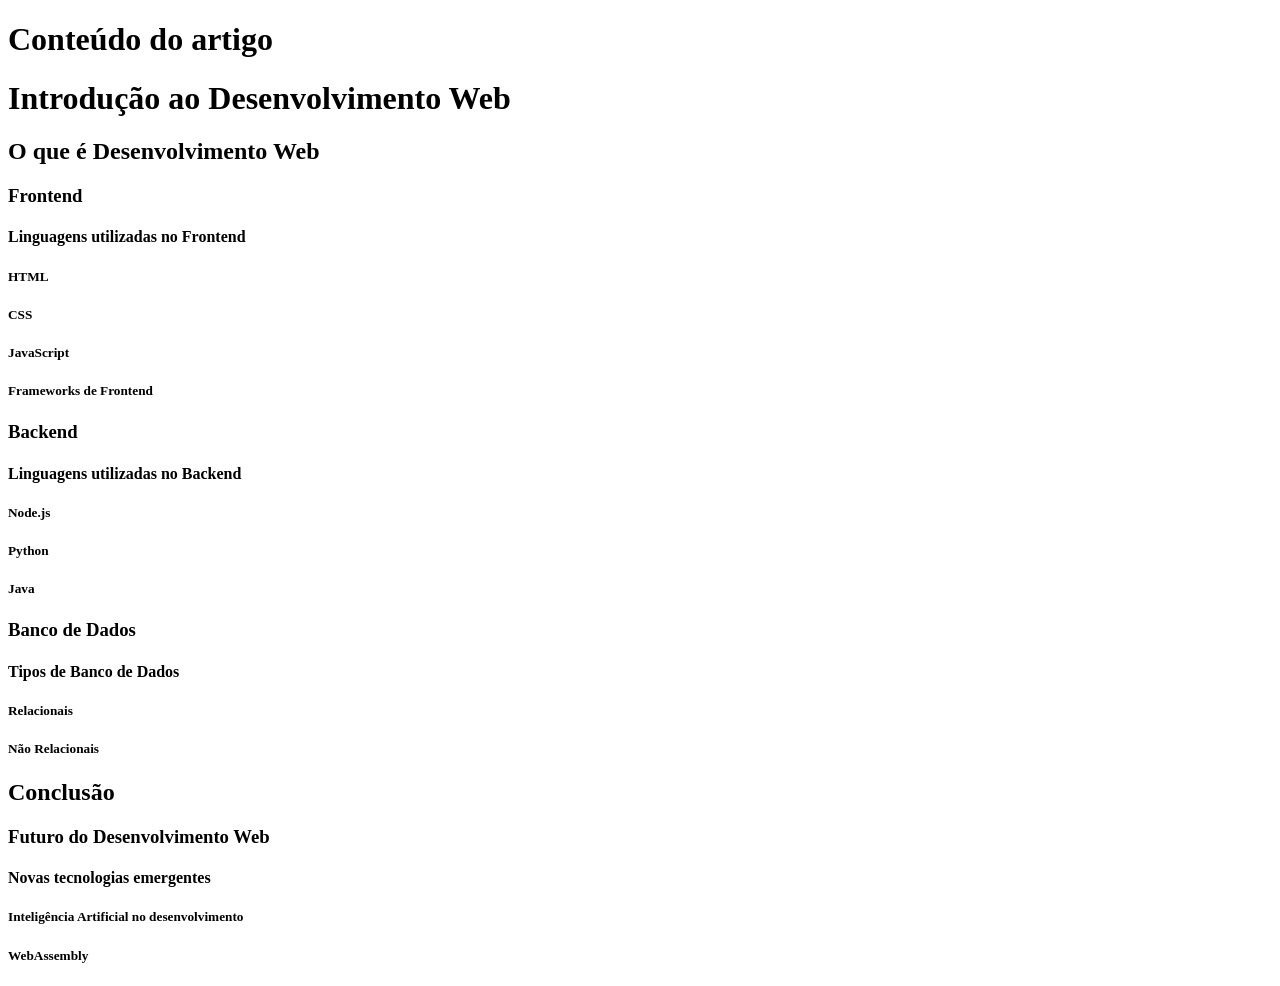
<file: Aula 03/index.html>
<!DOCTYPE html>
<html lang="pt-br">
<head>
    <meta charset="UTF-8">
    <meta name="viewport" content="width=device-width, initial-scale=1.0">
    <title>Aula03</title>
</head>
<body>
    <h1>Conteúdo do artigo</h1>
    <h1>Introdução ao Desenvolvimento Web</h1>
    <h2>O que é Desenvolvimento Web</h2>    
    <h3>Frontend</h3>
    <h4>Linguagens utilizadas no Frontend</h4>
    <h5>HTML</h5>
    <h5>CSS</h5>
    <h5>JavaScript</h5>
    <h5>Frameworks de Frontend</h5>
    <h3>Backend</h3>
    <h4>Linguagens utilizadas no Backend</h4>
    <h5>Node.js</h5>
    <h5>Python</h5>
    <h5>Java</h5>
    <h3>Banco de Dados</h3>
    <h4>Tipos de Banco de Dados</h4>
    <h5>Relacionais</h5>
    <h5>Não Relacionais</h5>
    <h2>Conclusão</h2>
    <h3>Futuro do Desenvolvimento Web</h3>
    <h4>Novas tecnologias emergentes</h4>
    <h5>Inteligência Artificial no desenvolvimento</h5>
    <h5>WebAssembly</h5>
</body>
</html>
</file>
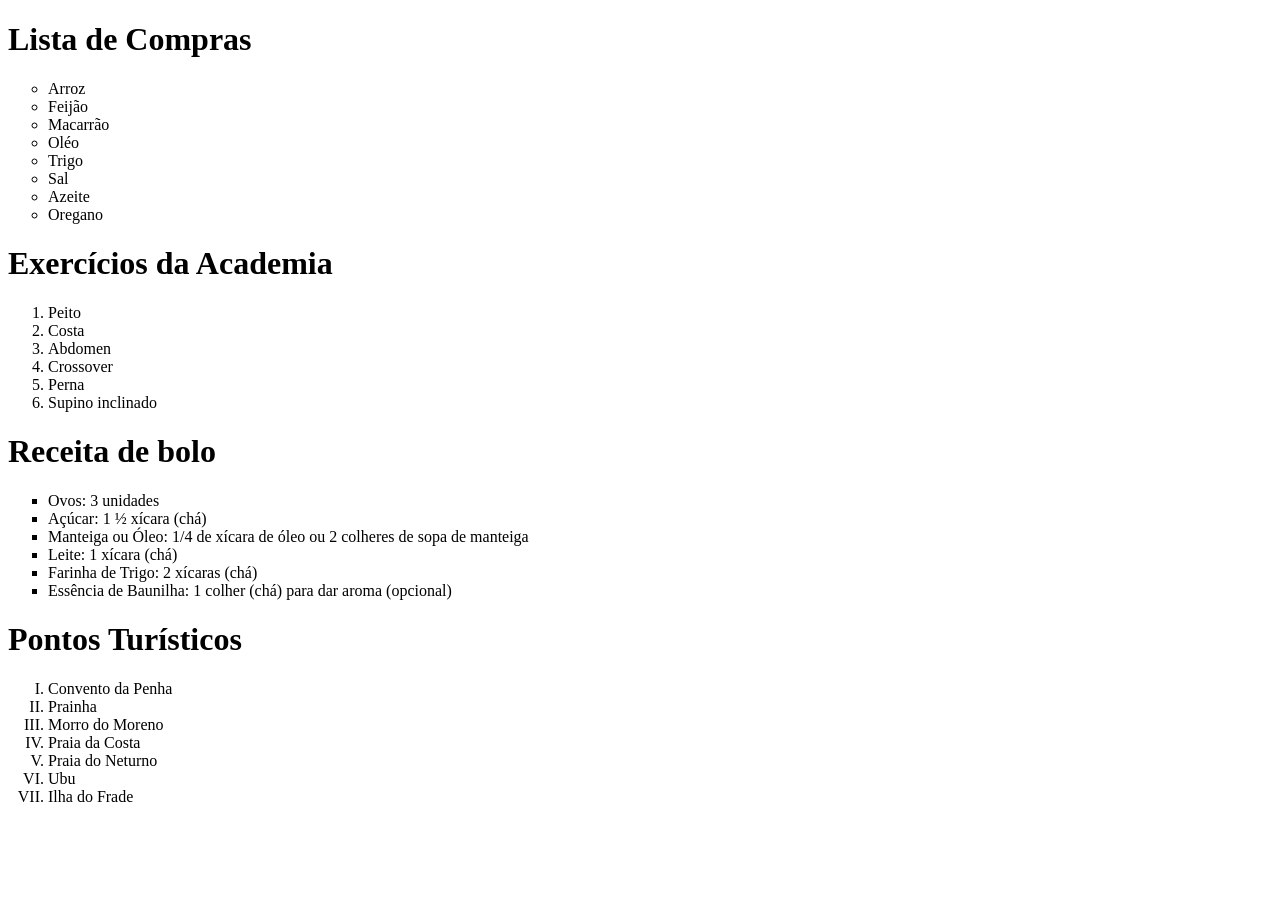
<file: aula 05/index.html>
<!DOCTYPE html>
<html lang="pt-BR">
<head>
    <meta charset="UTF-8">
    <meta name="viewport" content="width=device-width, initial-scale=1.0">
    <title>Aula 5</title>
</head>
<body>
    <table>
        <h1>Lista de Compras</h1>
        <ul style="list-style-type: circle">
            <li>Arroz </li>
            <li>Feijão</li>
            <li>Macarrão</li>
            <li>Oléo</li>
            <li>Trigo</li>
            <li>Sal</li>
            <li>Azeite</li>
            <li>Oregano</li>
        </ul>

        <h1>Exercícios da Academia</h1>
        <ol>
            <li>Peito</li>
            <li>Costa</li>
            <li>Abdomen</li>
            <li>Crossover</li>
            <li>Perna</li>
            <li>Supino inclinado</li>
        </ol>

        <h1>Receita de bolo</h1>
        <ul style="list-style-type: square">
            <li>Ovos: 3 unidades </li>
            <li>Açúcar: 1 ½ xícara (chá)</li>
            <li>Manteiga ou Óleo: 1/4 de xícara de óleo ou 2 colheres de sopa de manteiga</li>
            <li>Leite: 1 xícara (chá)</li>
            <li>Farinha de Trigo: 2 xícaras (chá)</li>
            <li>Essência de Baunilha: 1 colher (chá) para dar aroma (opcional)</li>
        </ul>

        <h1>Pontos Turísticos</h1>
        <ol style="list-style-type: upper-roman">
            <li>Convento da Penha</li>
            <li>Prainha</li>
            <li>Morro do Moreno</li>
            <li>Praia da Costa</li>
            <li>Praia do Neturno</li>
            <li>Ubu</li>
            <li>Ilha do Frade</li>
        </ol>
    </table>
</body>
</html>
</file>
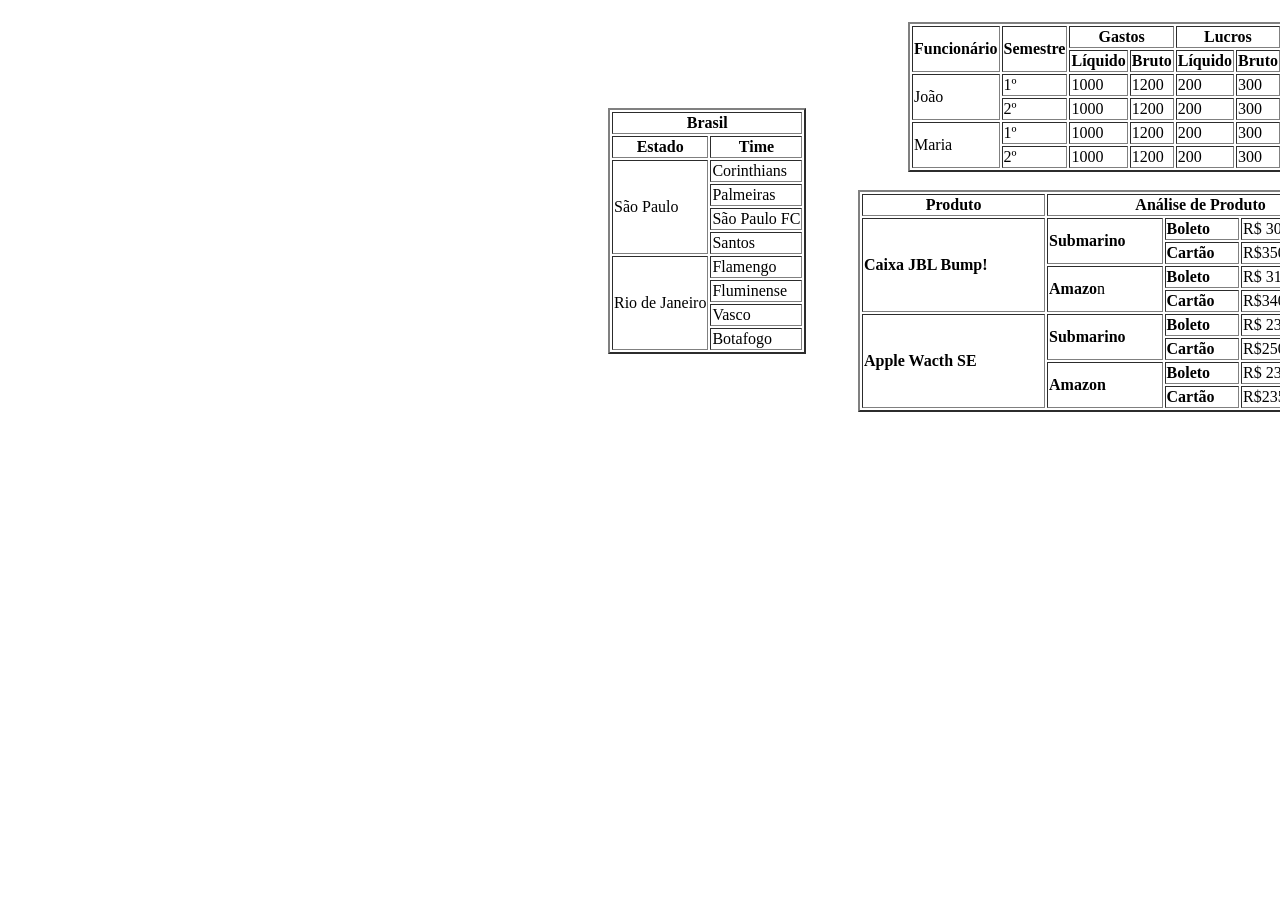
<file: aula 06/index.html>
<!DOCTYPE html>
<html lang="pt-BR">
  <head>
    <meta charset="UTF-8" />
    <meta name="viewport" content="width=device-width, initial-scale=1.0" />
    <title>Times do Brasil</title>
    <style>
        .brasil{
            transform: translateY(100px);
            margin-left: 600px;
        }
        .lucro{
            transform: translateY(-250px);
            margin-left: 900px;
        }
        .analise{
            transform: translateY(-250px);
            margin-left: 850px;
            width: 500px;
        }
    </style>
  </head>
  <body>
    <table border="2" class="brasil">
      <thead>
        <tr>
          <th colspan="2"><strong>Brasil</strong></th>
        </tr>
        <tr>
          <th><strong>Estado</strong></th>
          <th><strong>Time</strong></th>
        </tr>
      </thead>

      <tbody>
        <tr>
          <td rowspan="4">São Paulo</td>
          <td>Corinthians</td>
        </tr>
        <tr>
          <td>Palmeiras</td>
        </tr>
        <tr>
          <td>São Paulo FC</td>
        </tr>
        <tr>
          <td>Santos</td>
        </tr>
        <tr>
          <td rowspan="4">Rio de Janeiro</td>
          <td>Flamengo</td>
        </tr>
        <tr>
          <td>Fluminense</td>
        </tr>
        <tr>
          <td>Vasco</td>
        </tr>
        <tr>
          <td>Botafogo</td>
        </tr>
      </tbody>
    </table>
    <br />

    <table border="2" class="lucro">
      <thead>
        <tr>
          <th rowspan="2"><strong>Funcionário</strong></th>
          <th rowspan="2"><strong>Semestre</strong></th>
          <th colspan="2"><strong>Gastos</strong></th>
          <th colspan="2"><strong>Lucros</strong></th>
        </tr>
        <tr>
          <th><strong>Líquido</strong></th>
          <th><strong>Bruto</strong></th>
          <th><strong>Líquido</strong></th>
          <th><strong>Bruto</strong></th>
        </tr>
      </thead>

      <tbody>
        <tr>
          <td rowspan="2">João</td>
          <td>1º</td>
          <td>1000</td>
          <td>1200</td>
          <td>200</td>
          <td>300</td>
        </tr>
        <tr>
          <td>2º</td>
          <td>1000</td>
          <td>1200</td>
          <td>200</td>
          <td>300</td>
        </tr>

        <tr>
          <td rowspan="2">Maria</td>
          <td>1º</td>
          <td>1000</td>
          <td>1200</td>
          <td>200</td>
          <td>300</td>
        </tr>
        <tr>
          <td>2º</td>
          <td>1000</td>
          <td>1200</td>
          <td>200</td>
          <td>300</td>
        </tr>
      </tbody>
    </table>

    <br />
    <table border="2" class="analise">
      <thead>
        <tr>
          <th><strong>Produto</strong></th>
          <th colspan="4"><strong>Análise de Produto</strong></th>
        </tr>
      </thead>

      <tbody>
        <tr>
          <td rowspan="4"><strong>Caixa JBL Bump!</strong></td>
          <td rowspan="2"><strong>Submarino</strong></td>
          <td><strong>Boleto</strong></td>
          <td>R$ 300,00</td>
        </tr>

        <tr>
          <td><strong>Cartão</strong></td>
          <td>R$350,00</td>
        </tr>
        <td rowspan="2"><strong>Amazo</strong>n</td>
          <td><strong>Boleto</strong></td>
          <td>R$ 310,00</td>
        </tr>

        <tr>
          <td><strong>Cartão</strong></td>
          <td>R$340,00</td>
        </tr>

        <tr>
            <td rowspan="4"><strong>Apple Wacth SE</strong></td>
            <td rowspan="2"><strong>Submarino</strong></td>
            <td><strong>Boleto</strong></td>
            <td>R$ 2300,00</td>
          </tr>
  
          <tr>
            <td><strong>Cartão</strong></td>
            <td>R$2500,00</td>
          </tr>
          <td rowspan="2"><strong>Amazon</strong></td>
          <td><strong>Boleto</strong></td>
          <td>R$ 2350,00</td>
        </tr>

        <tr>
          <td><strong>Cartão</strong></td>
          <td>R$2350,00</td>
        </tr>


      </tbody>
    </table>
  </body>
</html>
</file>
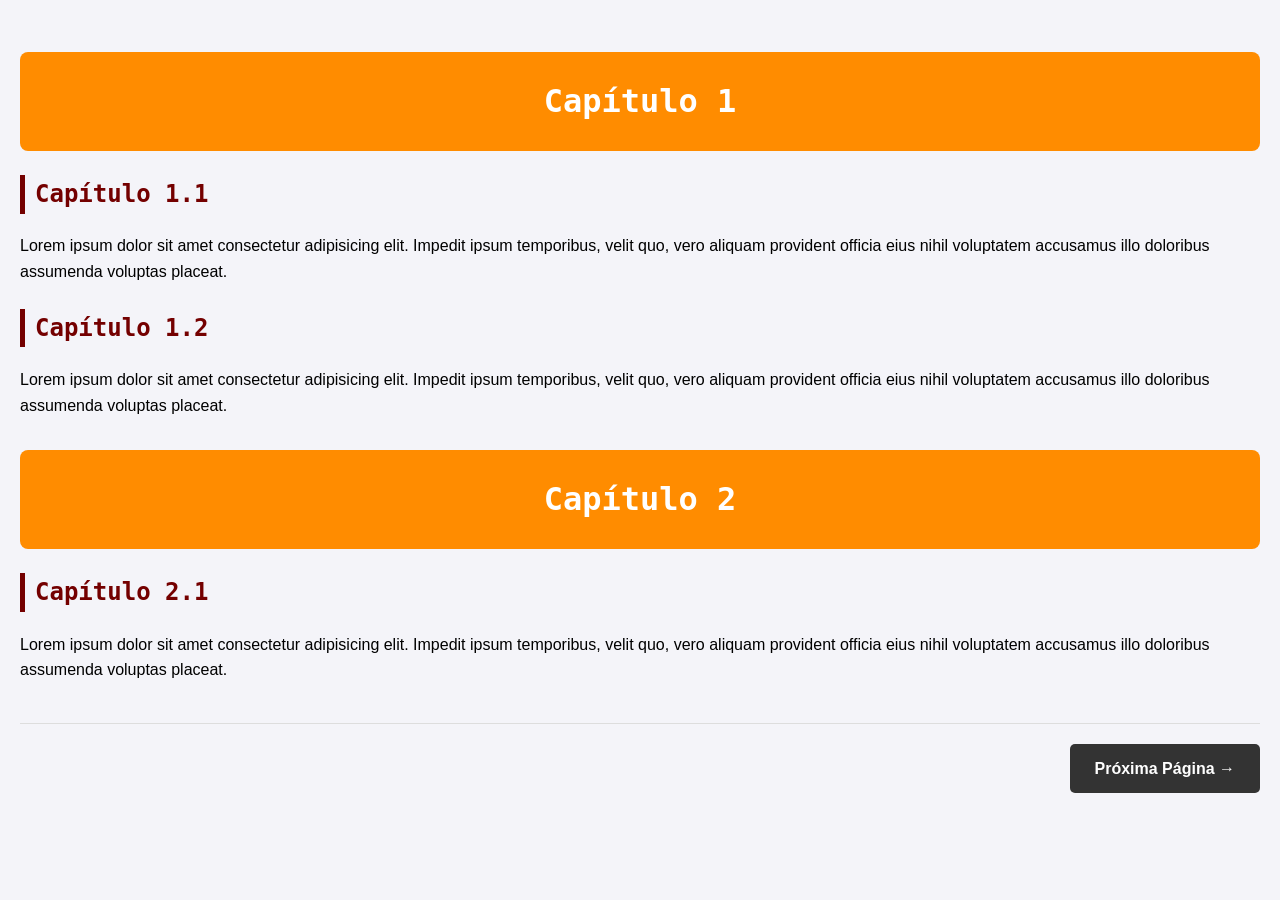
<file: aula 10/index.html>
<!DOCTYPE html>
<html lang="pt-br">
<head>
    <meta charset="UTF-8">
    <meta name="viewport" content="width=device-width, initial-scale=1.0">
    <title>Aula 10 - Página 1</title>
    <link rel="stylesheet" href="style.css">
</head>
<body class="tema-laranja">

    <h1>Capítulo 1</h1>
    <h2>Capítulo 1.1</h2>
    <p>Lorem ipsum dolor sit amet consectetur adipisicing elit. Impedit ipsum temporibus, velit quo, vero aliquam provident officia eius nihil voluptatem accusamus illo doloribus assumenda voluptas placeat.</p>
    
    <h2>Capítulo 1.2</h2>
    <p>Lorem ipsum dolor sit amet consectetur adipisicing elit. Impedit ipsum temporibus, velit quo, vero aliquam provident officia eius nihil voluptatem accusamus illo doloribus assumenda voluptas placeat.</p>

    <h1>Capítulo 2</h1>
    <h2>Capítulo 2.1</h2>
    <p>Lorem ipsum dolor sit amet consectetur adipisicing elit. Impedit ipsum temporibus, velit quo, vero aliquam provident officia eius nihil voluptatem accusamus illo doloribus assumenda voluptas placeat.</p>

    <div class="navegacao so-proximo">
        <a href="pagina2.html" class="btn btn-proximo">Próxima Página →</a>
    </div>

</body>
</html>
</file>
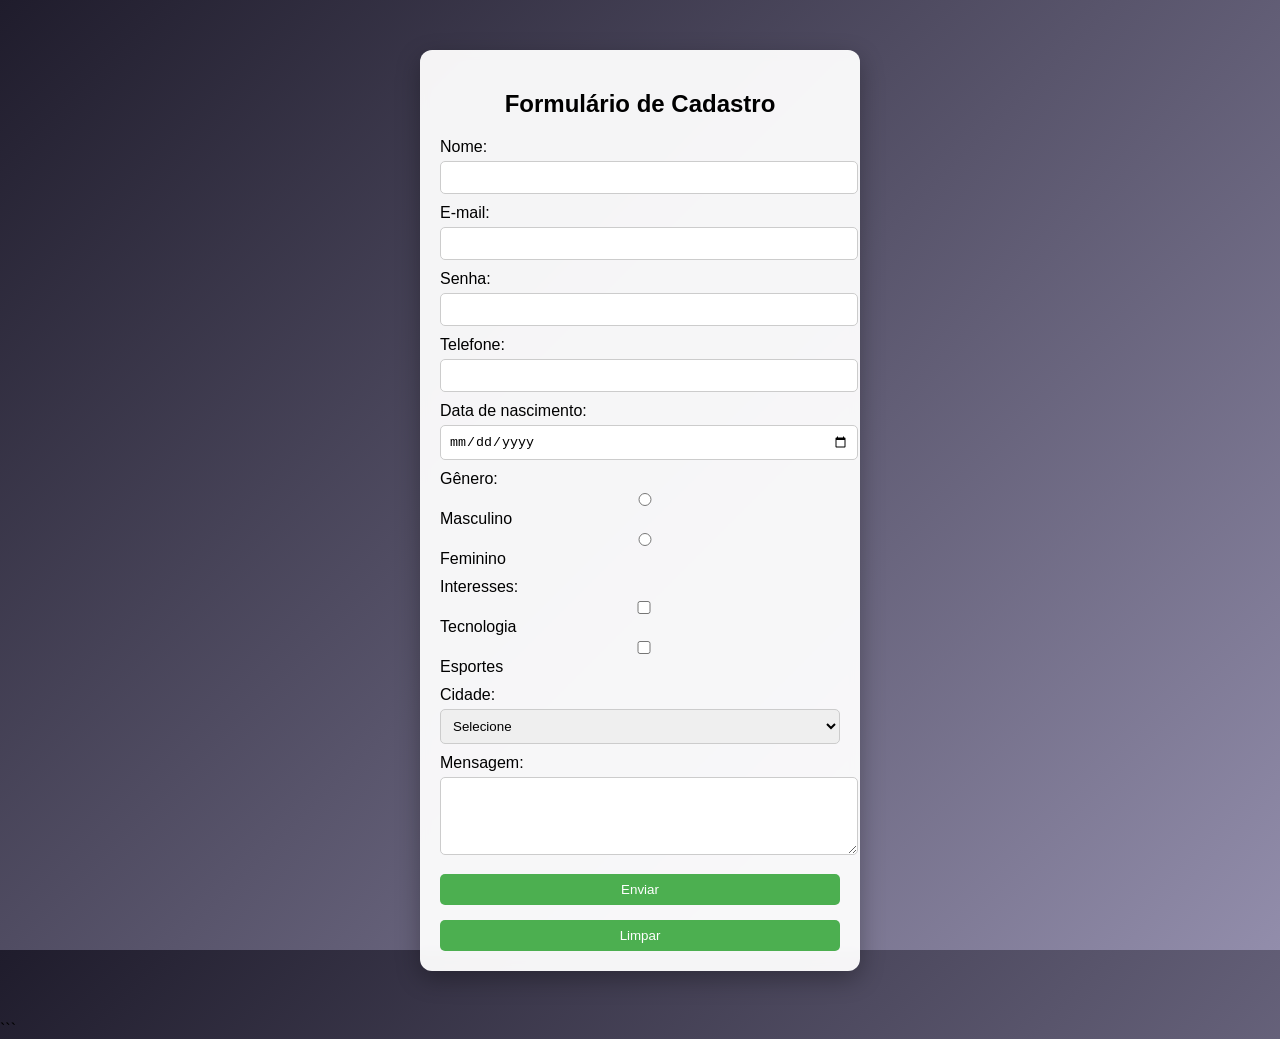
<file: Aula-09/index.html>
<!DOCTYPE html>
<html lang="pt-BR">
<head>
  <meta charset="UTF-8">
  <title>Formulário Completo</title>
  <style>
   body {
  font-family: Arial, sans-serif;
  background: linear-gradient(135deg, #1f1c2c, #928dab);
  margin: 0;
  height: 100vh;
}

.container {
  width: 400px;
  margin: 50px auto;
  padding: 20px;
  background: rgba(255, 255, 255, 0.95);
  border-radius: 12px;
  box-shadow: 0 8px 25px rgba(0,0,0,0.3);
  backdrop-filter: blur(5px);
}

    h2 {
      text-align: center;
    }

    label {
      display: block;
      margin-top: 10px;
    }

    input, select, textarea, button {
      width: 100%;
      padding: 8px;
      margin-top: 5px;
      border-radius: 5px;
      border: 1px solid #ccc;
    }

    button {
      margin-top: 15px;
      background-color: #4CAF50;
      color: white;
      border: none;
      cursor: pointer;
    }

    button:hover {
      background-color: #45a049;
    }
  </style>
</head>
<body>

<div class="container">
  <h2>Formulário de Cadastro</h2>

  <form action="#" method="post">

    <label for="nome">Nome:</label>
    <input type="text" id="nome" name="nome" required>

    <label for="email">E-mail:</label>
    <input type="email" id="email" name="email" required>

    <label for="senha">Senha:</label>
    <input type="password" id="senha" name="senha" required>

    <label for="telefone">Telefone:</label>
    <input type="tel" id="telefone" name="telefone">

    <label for="data">Data de nascimento:</label>
    <input type="date" id="data" name="data">

    <label>Gênero:</label>
    <input type="radio" name="genero" value="masculino"> Masculino
    <input type="radio" name="genero" value="feminino"> Feminino

    <label>Interesses:</label>
    <input type="checkbox" name="interesse" value="tecnologia"> Tecnologia
    <input type="checkbox" name="interesse" value="esportes"> Esportes

    <label for="cidade">Cidade:</label>
    <select id="cidade" name="cidade">
      <option>Selecione</option>
      <option>São Paulo</option>
      <option>Rio de Janeiro</option>
      <option>Vitória</option>
    </select>

    <label for="mensagem">Mensagem:</label>
    <textarea id="mensagem" name="mensagem" rows="4"></textarea>

    <button type="submit">Enviar</button>
    <button type="reset">Limpar</button>

  </form>
</div>

</body>
</html>
```
</file>
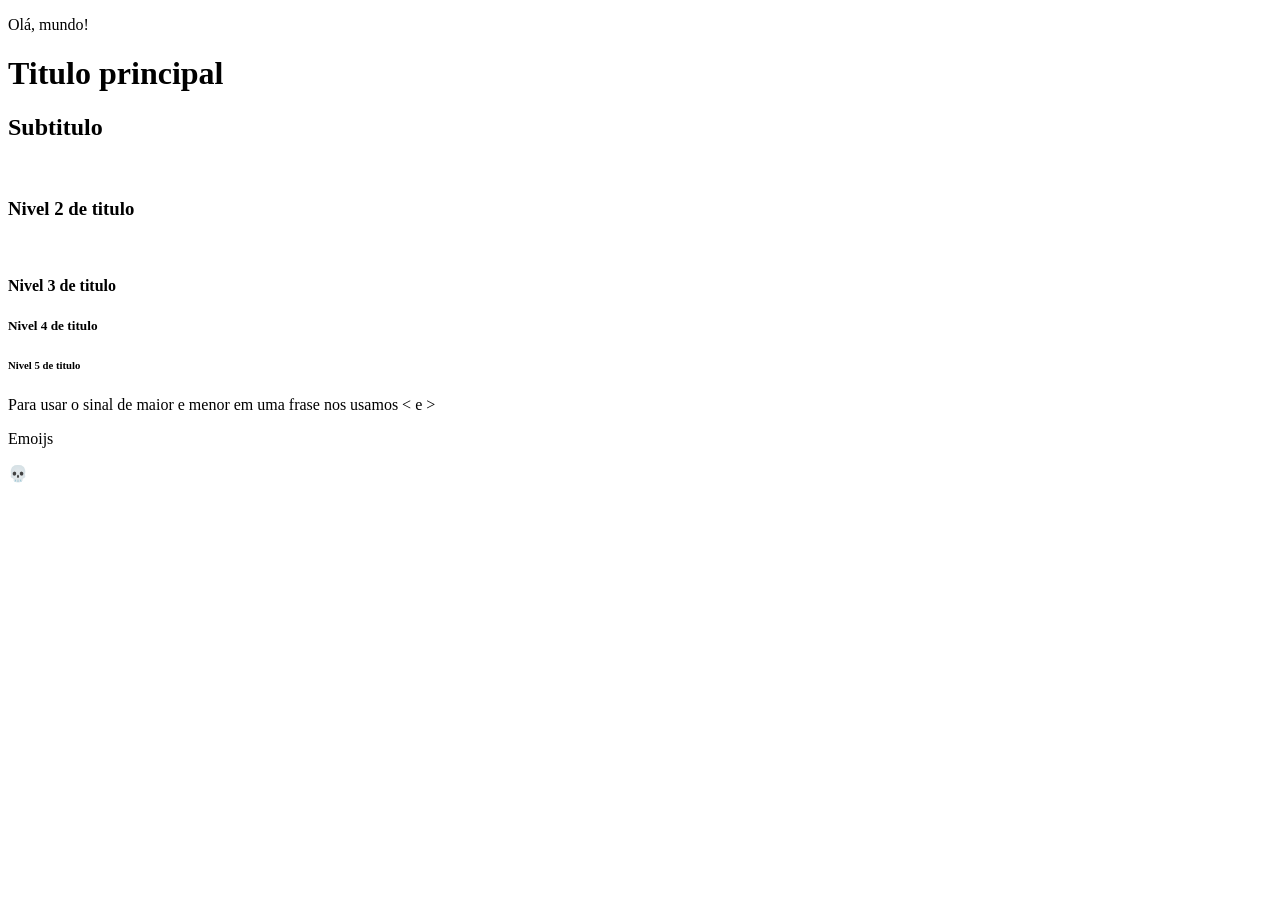
<file: Aula01/index.html>
<!DOCTYPE html>
<html lang="pt-br">
<head>
    <meta charset="UTF-8">
    <meta name="viewport" content="width=device-width, initial-scale=1.0">
    <title>Aula 1</title>
</head>
<body>
    <p>Olá, mundo!</p>
    <h1>Titulo principal</h1>

    <h2>Subtitulo</h2>

    <br>
    <h3>Nivel 2 de titulo</h3>
    <br>
    <h4>Nivel 3 de titulo</h4>

    <h5>Nivel 4 de titulo</h5>

    <h6>Nivel 5 de titulo</h6>

    <p>Para usar o sinal de maior e menor em uma frase nos usamos &lt; e &gt;</p>
    <p>Emoijs</p>
    <p>&#x1F480</p>
</body>
</html>
</file>
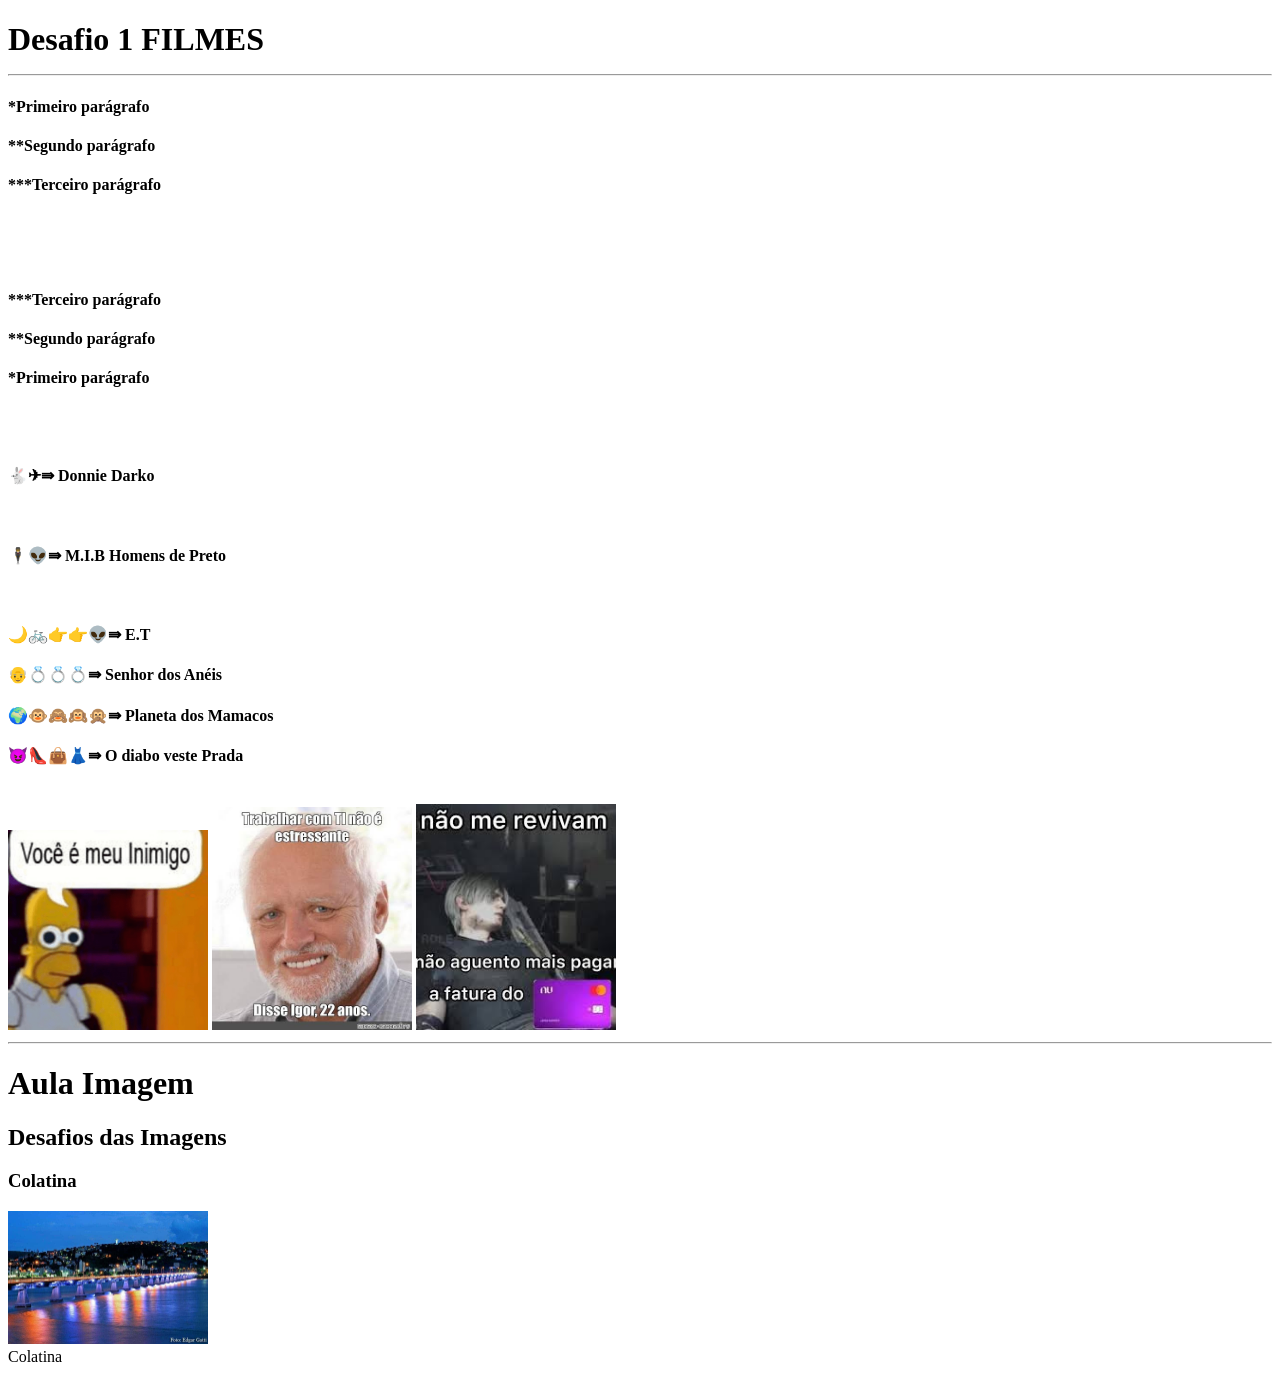
<file: Aula2/index.html>
<!DOCTYPE html>
<html lang="pt-br">
<head>
    <meta charset="UTF-8">
    <meta http-equiv="X-UA-Compatible" content="IE=edge">
    <meta name="viewport" content="width=, initial-scale=1.0">
    <link rel="shortcut icon" href="bts.png" type="image/x-icon">
    <title>Document</title>
</head>
<body>
    <h1>Desafio 1 FILMES
        <hr>
    <h4>*Primeiro parágrafo</h4>
    <h4>**Segundo parágrafo</h4>
    <h4>***Terceiro parágrafo</h4>
    <br>
    <br>
    <br>
    <h4>***Terceiro parágrafo</h4>
    <h4>**Segundo parágrafo</h4>
    <h4>*Primeiro parágrafo</h4>
    <br>
    <br>
    <h4>&#128007;&#9992;&rAarr; Donnie Darko</h4>
    <br>
    <h4>&#128372;&#128125;&rAarr; M.I.B Homens de Preto</h4>
    <br>
    <h4>&#127769;&#128690;&#128073;&#128073;&#128125;&rAarr; E.T</h4>
    <h4>&#128116;&#128141;&#128141;&#128141;&rAarr; Senhor dos Anéis </h4>
    <h4>&#127757;&#128053;&#128584;&#128585;&#128586;&rAarr; Planeta dos Mamacos</h4>    
    <h4>&#128520;&#128096;&#128092;&#128087;&rAarr; O diabo veste Prada </h4>
    <br>
    <img src="inimigo.png" width="200" alt="inimigo">
    <img src="estresse.jpg" width="200" alt="estresse">
    <img src="nubank.jpg" width="200" alt="nubank">
    <br>
    <hr>
    <h1>Aula Imagem</h1>
    <h2>Desafios das Imagens</h2>
    <h3>Colatina</h3>
    <img src="colatina.jpg" width="200" alt="Colatina">
    <figcaption>Colatina</figcaption>

    



    
        
</body>
</html>
</file>
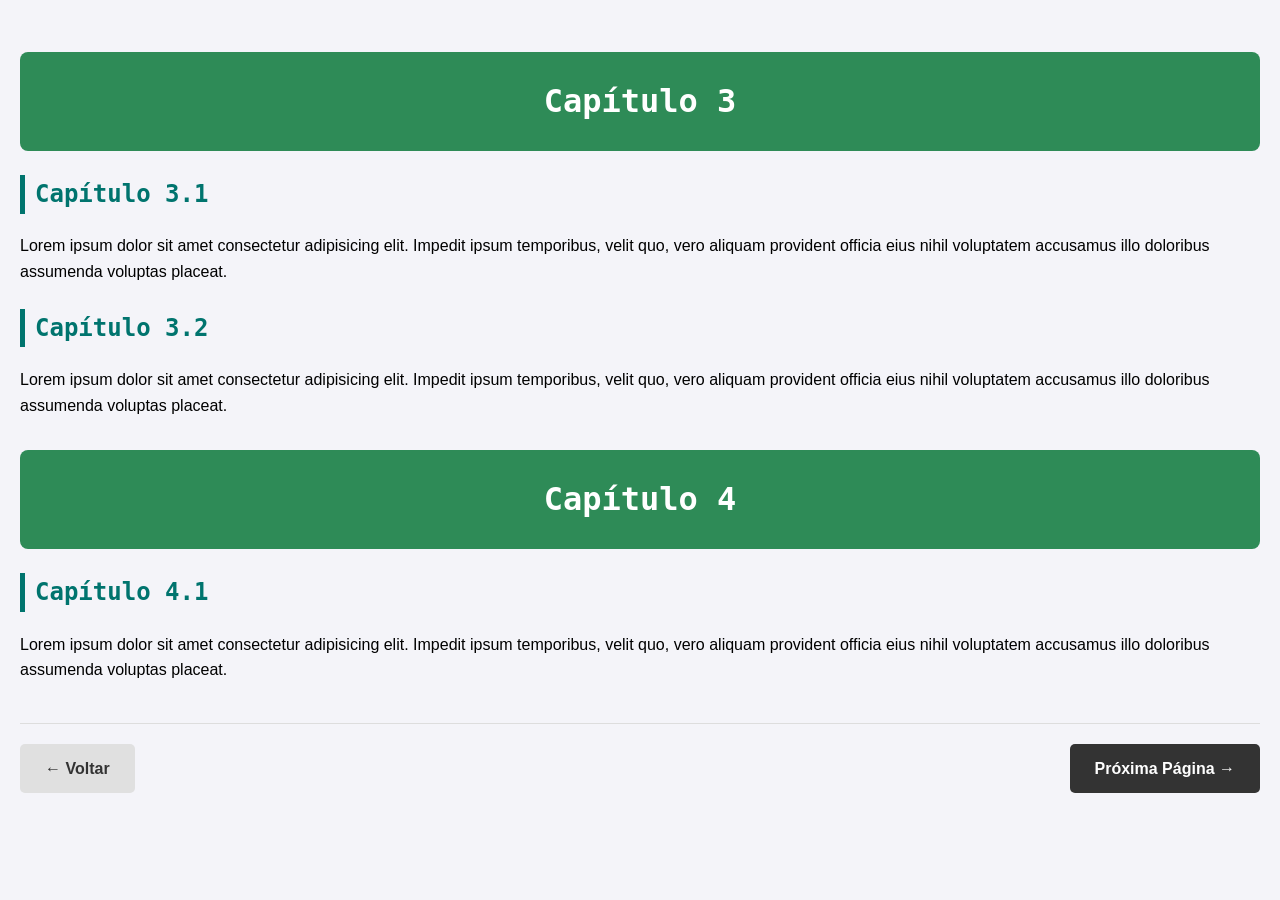
<file: aula 10/pagina2.html>
<!DOCTYPE html>
<html lang="pt-br">
<head>
    <meta charset="UTF-8">
    <meta name="viewport" content="width=device-width, initial-scale=1.0">
    <title>Aula 10 - Página 2</title>
    <link rel="stylesheet" href="style.css">
</head>
<body class="tema-verde">

    <h1>Capítulo 3</h1>
    <h2>Capítulo 3.1</h2>
    <p>Lorem ipsum dolor sit amet consectetur adipisicing elit. Impedit ipsum temporibus, velit quo, vero aliquam provident officia eius nihil voluptatem accusamus illo doloribus assumenda voluptas placeat.</p>
    
    <h2>Capítulo 3.2</h2>
    <p>Lorem ipsum dolor sit amet consectetur adipisicing elit. Impedit ipsum temporibus, velit quo, vero aliquam provident officia eius nihil voluptatem accusamus illo doloribus assumenda voluptas placeat.</p>

    <h1>Capítulo 4</h1>
    <h2>Capítulo 4.1</h2>
    <p>Lorem ipsum dolor sit amet consectetur adipisicing elit. Impedit ipsum temporibus, velit quo, vero aliquam provident officia eius nihil voluptatem accusamus illo doloribus assumenda voluptas placeat.</p>

    <div class="navegacao">
        <a href="index.html" class="btn btn-voltar">← Voltar</a>
        <a href="pagina3.html" class="btn btn-proximo">Próxima Página →</a>
    </div>

</body>
</html>
</file>
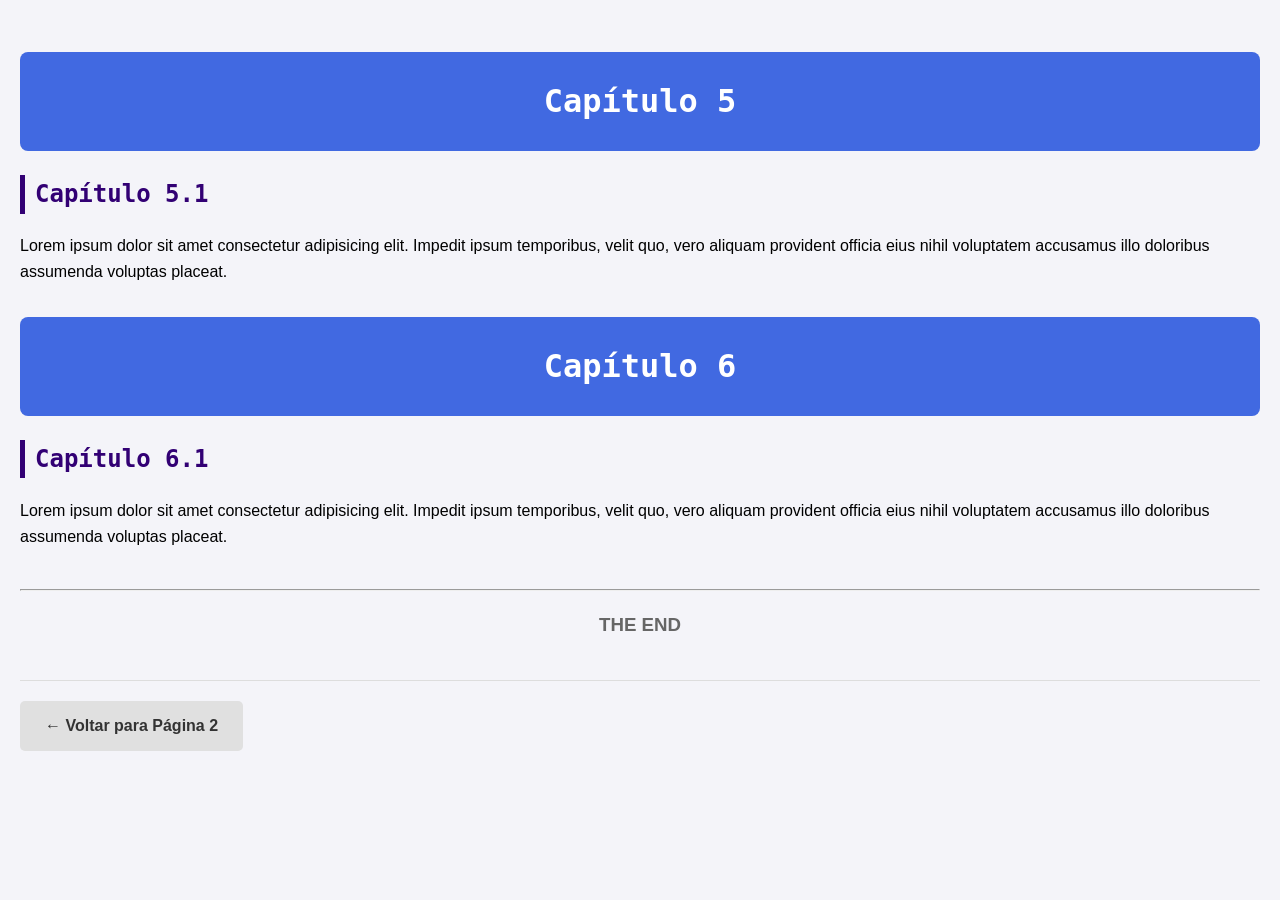
<file: aula 10/pagina3.html>
<!DOCTYPE html>
<html lang="pt-br">
<head>
    <meta charset="UTF-8">
    <meta name="viewport" content="width=device-width, initial-scale=1.0">
    <title>Aula 10 - Página 3</title>
    <link rel="stylesheet" href="style.css">
</head>
<body class="tema-azul">

    <h1>Capítulo 5</h1>
    <h2>Capítulo 5.1</h2>
    <p>Lorem ipsum dolor sit amet consectetur adipisicing elit. Impedit ipsum temporibus, velit quo, vero aliquam provident officia eius nihil voluptatem accusamus illo doloribus assumenda voluptas placeat.</p>
    
    <h1>Capítulo 6</h1>
    <h2>Capítulo 6.1</h2>
    <p>Lorem ipsum dolor sit amet consectetur adipisicing elit. Impedit ipsum temporibus, velit quo, vero aliquam provident officia eius nihil voluptatem accusamus illo doloribus assumenda voluptas placeat.</p>

    <div class="final-status">
        <hr>
        <h3>THE END</h3>
    </div>

    <div class="navegacao">
        <a href="pagina2.html" class="btn btn-voltar">← Voltar para Página 2</a>
    </div>

</body>
</html>
</file>
<file: aula 10/style.css>
/* Configurações Gerais */
body {
    font-family: 'Segoe UI', Tahoma, Geneva, Verdana, sans-serif;
    line-height: 1.6;
    margin: 0;
    padding: 20px;
    background-color: #f4f4f9;
}

/* Estilização dos Títulos */
h1 {
    font-family: 'Lucida Console', Monaco, monospace;
    color: white;
    padding: 1.5rem;
    text-align: center;
    border-radius: 8px;
    margin-top: 2rem;
}

h2 {
    font-family: 'Lucida Console', Monaco, monospace;
    margin-top: 1.5rem;
    border-left: 5px solid;
    padding-left: 10px;
}

/* Temas de Cores por Página */
.tema-laranja h1 { background-color: rgb(255, 140, 0); }
.tema-laranja h2 { color: rgb(116, 0, 0); border-color: rgb(116, 0, 0); }

.tema-verde h1 { background-color: rgb(46, 139, 87); }
.tema-verde h2 { color: rgb(0, 116, 110); border-color: rgb(0, 116, 110); }

.tema-azul h1 { background-color: rgb(65, 105, 225); }
.tema-azul h2 { color: rgb(50, 0, 116); border-color: rgb(50, 0, 116); }

/* Layout da Navegação */
.navegacao {
    display: flex;
    justify-content: space-between; /* Afasta os botões */
    margin-top: 40px;
    padding: 20px 0;
    border-top: 1px solid #ddd;
}

.so-proximo {
    justify-content: flex-end; /* Empurra o botão único para a direita */
}

/* Estilo dos Botões */
.btn {
    display: inline-block;
    padding: 12px 25px;
    text-decoration: none;
    border-radius: 5px;
    font-family: sans-serif;
    font-weight: bold;
    transition: transform 0.2s, background 0.3s;
}

.btn:active {
    transform: scale(0.95);
}

.btn-proximo {
    background-color: #333;
    color: white;
}

.btn-voltar {
    background-color: #e0e0e0;
    color: #333;
}

.btn:hover {
    filter: brightness(1.2);
}

/* Final */
.final-status {
    text-align: center;
    margin-top: 40px;
    color: #666;
}
</file>
